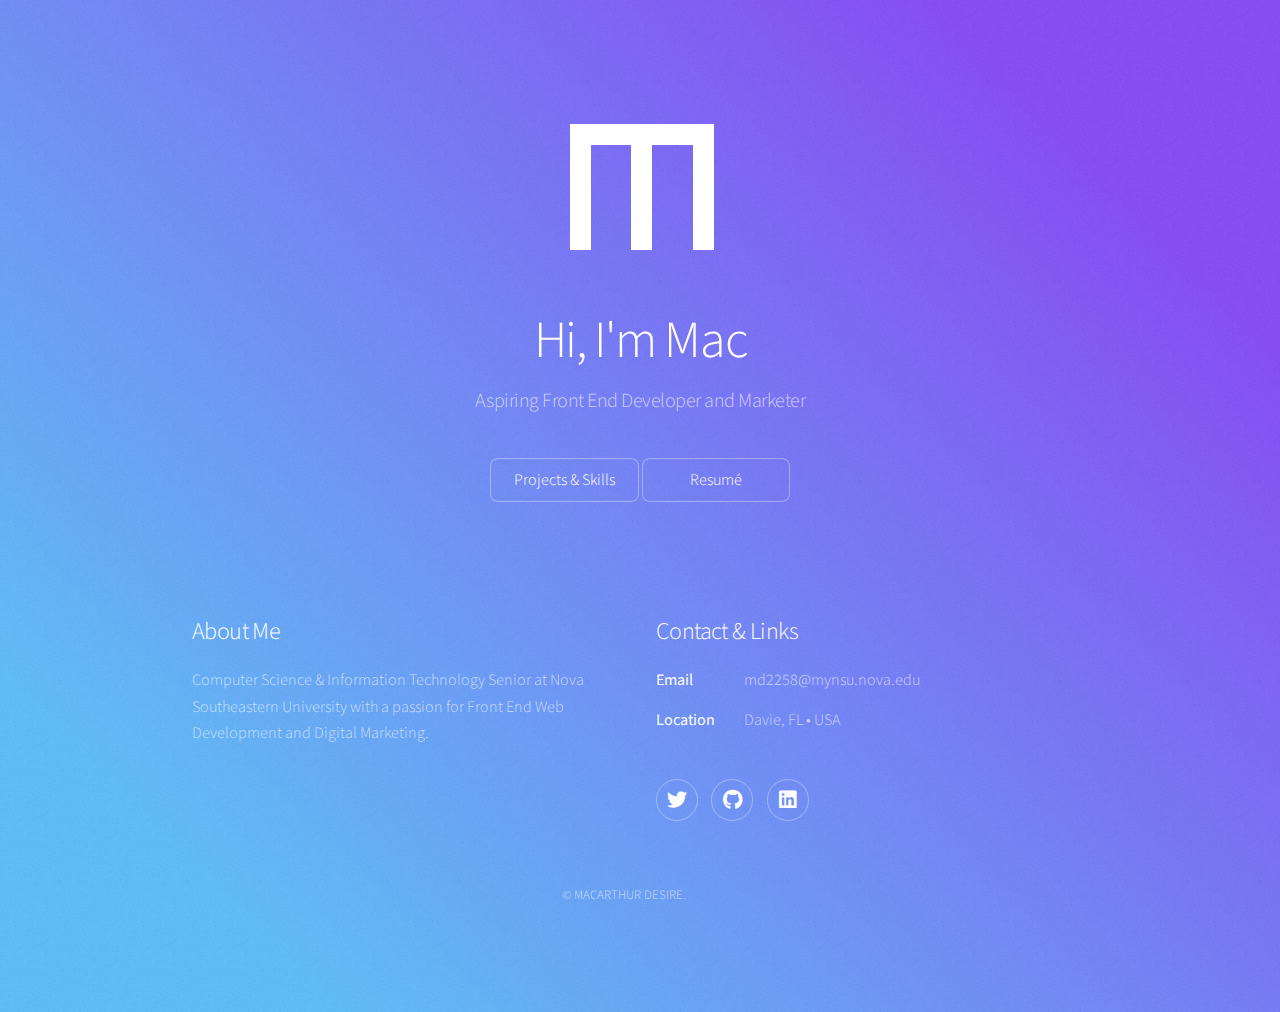
<file: index.html>
<!DOCTYPE HTML>
<!--
-->
<html>
	<head>
		<title>MacArthur Desire</title>
		<meta charset="utf-8" />
		<meta name="viewport" content="width=device-width, initial-scale=1, user-scalable=no" />
		<link rel="stylesheet" href="assets/css/main.css" />
		<noscript><link rel="stylesheet" href="assets/css/noscript.css" /></noscript>
	</head>
	<body class="is-preload">

		<!-- Wrapper -->
			<div id="wrapper">

				<!-- Header -->
					<header id="header" class="alt">
						<span class="logo"><img src="images/MacLogo.png" alt="" /></span>
						<h1>Hi, I'm Mac</h1>
						<p>Aspiring Front End Developer and Marketer</p>
							<a href="projects.html" class="button">Projects & Skills</a>
							<a href="https://drive.google.com/file/d/1V1DsLvJ6gq2qVM2BGaJIQcdE7APYe_yV/view?usp=sharing" class="button">Resumé</a></li>

					</header>

				<!-- Nav -->
				

				<!-- Main -->
					

				<!-- Footer -->
					<footer id="footer">
						<section>
							<h2>About Me</h2>
							<p>Computer Science & Information Technology Senior at Nova Southeastern University with a passion for 
								Front End Web Development and Digital Marketing.</p>
							<ul class="actions">
							</ul>
						</section>
						<section>
							<h2>Contact & Links</h2>
							<dl class="alt">
								<dt>Email</dt>
								<dd>md2258@mynsu.nova.edu</dd>
								<dt>Location</dt>
								<dd>Davie, FL &bull; USA</dd>
							</dl>
							<ul class="icons">
								<li><a href="#" class="icon brands fa-twitter alt"><span class="label">Twitter</span></a></li>
								<li><a href="https://github.com/MacDesi" class="icon brands fa-github alt"><span class="label">GitHub</span></a></li>
								<li><a href="https://www.linkedin.com/in/macarthur-desire-772a20195/" class="icon brands fa-linkedin alt"><span class="label">Linkedin</span></a></li>
							</ul>
						</section>
						<p class="copyright">&copy; MACARTHUR DESIRE.</p>
					</footer>

			</div>

		<!-- Scripts -->
			<script src="assets/js/jquery.min.js"></script>
			<script src="assets/js/jquery.scrollex.min.js"></script>
			<script src="assets/js/jquery.scrolly.min.js"></script>
			<script src="assets/js/browser.min.js"></script>
			<script src="assets/js/breakpoints.min.js"></script>
			<script src="assets/js/util.js"></script>
			<script src="assets/js/main.js"></script>

	</body>
</html>
</file>
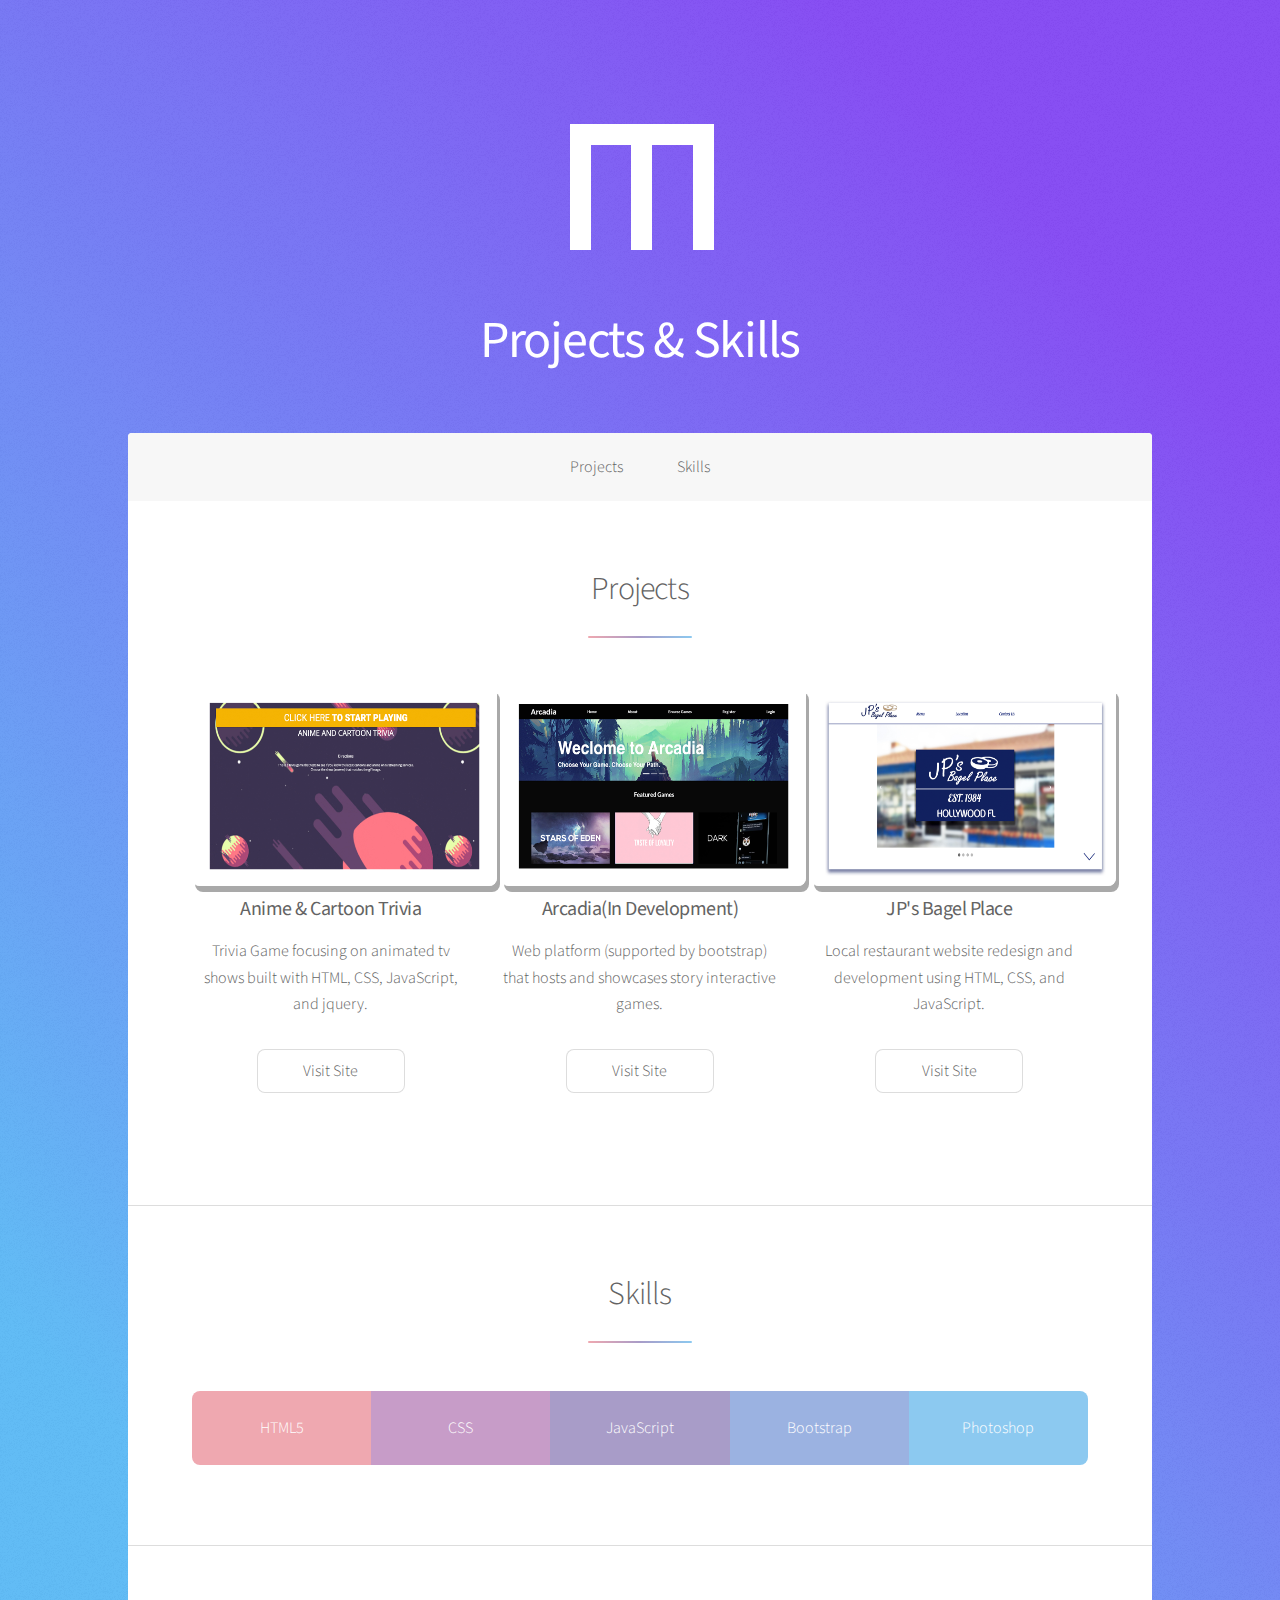
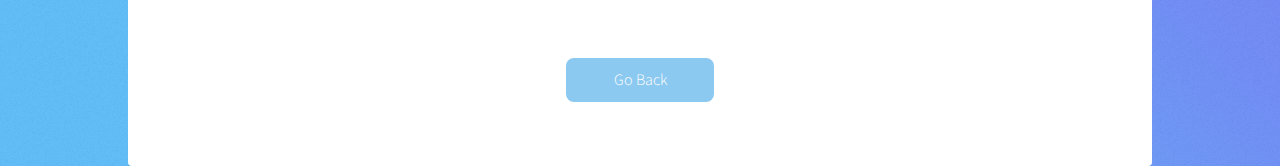
<file: projects.html>
<!DOCTYPE HTML>
<html>
	<head>
		<title>Projects & Skills</title>
		<meta charset="utf-8" />
		<meta name="viewport" content="width=device-width, initial-scale=1, user-scalable=no" />
		<link rel="stylesheet" href="assets/css/main.css" />
		<noscript><link rel="stylesheet" href="assets/css/noscript.css" /></noscript>
	</head>
	<body class="is-preload">

		<!-- Wrapper -->
			<div id="wrapper">

				<!-- Header -->
					<header id="header" class="alt">
						<span class="logo"><img src="images/MacLogo.png" alt="" /></span>
                        <h1><b>Projects & Skills</b></h1>
					</header>

				<!-- Nav -->
					<nav id="nav">
						<ul>
							<li><a href="#first">Projects</a></li>
							<li><a href="#second">Skills</a></li>
						</ul>
					</nav>

				<!-- Main -->
					<div id="main">
						<!-- First Section -->
							<section id="first" class="main special">
								<header class="major">
									<h2>Projects</h2>
								</header>
								<ul class="features">
									<li>
										<span class="image"><img src="images/ImageWallpaper2.jpg" width="110%" height="200px" alt="" /></span>
										<h3><strong>Anime & Cartoon Trivia</strong></h3>
										<p>Trivia Game focusing on animated tv shows built with HTML, CSS, JavaScript, and jquery.</p>
										<a href="https://macdesi.github.io/TriviaGame/" class="button">Visit Site</a>

									</li>
									<li>
										<span class="image"><img src="images/ImageWallpaper1.jpg" width="110%" height="200px"  alt="" /></span>
										<h3><strong>Arcadia(In Development)</strong></h3>									
										<p>Web platform (supported by bootstrap) that hosts and showcases story interactive games.</p>
										<a href="https://macdesi.github.io/Arcadia/" class="button">Visit Site</a>	

									</li>
									<li>
										<span class="image"><img src="images/ImageWallpaper3.jpg" width="110%" height="200px"  alt="" /></span>
										<h3><strong>JP's Bagel Place</strong></h3>									
										<p>Local restaurant website redesign and development using HTML, CSS, and JavaScript.</p>
										<a href="https://macdesi.github.io/JPBagels/" class="button">Visit Site</a>
									</li>
								</ul>
								<footer class="major">
									<ul class="actions special">
									
									</ul>
								</footer>
							</section>

						<!-- Second Section -->
							<section id="second" class="main special">
								<header class="major">
									<h2>Skills</h2>
								</header>
								<ul class="statistics">
									<li class="style1">
										 HTML5
									</li>
									<li class="style2">
										 CSS
									</li>
									<li class="style3">
										 JavaScript
									</li>
									<li class="style4">
										 Bootstrap
									</li>

                                    <li class="style5">
										 Photoshop
									</li>
				
								</ul>
								<footer class="major">
								</footer>
							</section>

						<!-- Get Started -->
							<section id="cta" class="main special">

								<footer class="major">
									<ul class="actions special">
										<li><a href="index.html" class="button primary">Go Back</a></li>
									</ul>
								</footer>
							</section>

					</div>


			</div>

		<!-- Scripts -->
			<script src="assets/js/jquery.min.js"></script>
			<script src="assets/js/jquery.scrollex.min.js"></script>
			<script src="assets/js/jquery.scrolly.min.js"></script>
			<script src="assets/js/browser.min.js"></script>
			<script src="assets/js/breakpoints.min.js"></script>
			<script src="assets/js/util.js"></script>
			<script src="assets/js/main.js"></script>

	</body>
</html>
</file>
<file: assets/css/noscript.css>
/*
	Stellar by HTML5 UP
	html5up.net | @ajlkn
	Free for personal and commercial use under the CCA 3.0 license (html5up.net/license)
*/

/* Header */

	body.is-preload #header.alt > * {
		opacity: 1;
	}

	body.is-preload #header.alt .logo {
		-moz-transform: none;
		-webkit-transform: none;
		-ms-transform: none;
		transform: none;
	}
</file>
<file: assets/css/main.css>
@import url(fontawesome-all.min.css);
@import 'https://fonts.googleapis.com/css?family=Source+Sans+Pro:300,400';

/*
	Stellar by HTML5 UP
	html5up.net | @ajlkn
	Free for personal and commercial use under the CCA 3.0 license (html5up.net/license)
*/

html, body, div, span, applet, object,
iframe, h1, h2, h3, h4, h5, h6, p, blockquote,
pre, a, abbr, acronym, address, big, cite,
code, del, dfn, em, img, ins, kbd, q, s, samp,
small, strike, strong, sub, sup, tt, var, b,
u, i, center, dl, dt, dd, ol, ul, li, fieldset,
form, label, legend, table, caption, tbody,
tfoot, thead, tr, th, td, article, aside,
canvas, details, embed, figure, figcaption,
footer, header, hgroup, menu, nav, output, ruby,
section, summary, time, mark, audio, video {
	margin: 0;
	padding: 0;
	border: 0;
	font-size: 100%;
	font: inherit;
	vertical-align: baseline;}

article, aside, details, figcaption, figure,
footer, header, hgroup, menu, nav, section {
	display: block;}

body {
	line-height: 1;
}

ol, ul {
	list-style: none;
}

blockquote, q {
	quotes: none;
}

	blockquote:before, blockquote:after, q:before, q:after {
		content: '';
		content: none;
	}

table {
	border-collapse: collapse;
	border-spacing: 0;
}

body {
	-webkit-text-size-adjust: none;
}

mark {
	background-color: transparent;
	color: inherit;
}

input::-moz-focus-inner {
	border: 0;
	padding: 0;
}

input, select, textarea {
	-moz-appearance: none;
	-webkit-appearance: none;
	-ms-appearance: none;
	appearance: none;
}

/* Basic */

	@-ms-viewport {
		width: device-width;
	}

	body {
		-ms-overflow-style: scrollbar;
	}

	@media screen and (max-width: 480px) {

		html, body {
			min-width: 320px;
		}

	}

	html {
		box-sizing: border-box;
	}

	*, *:before, *:after {
		box-sizing: inherit;
	}

	body {
		background-color: #62c8f8;
		background-image: url("images/overlay.png"), -moz-linear-gradient(45deg, #62c8f8 15%, #648af6 85%);
		background-image: url("images/overlay.png"), -webkit-linear-gradient(45deg, #60bdf7 15%, #874bf5 85%);
		background-image: url("images/overlay.png"), -ms-linear-gradient(45deg, #62c8f8 15%, #648af6 85%);
		background-image: url("images/overlay.png"), linear-gradient(45deg, #60bdf7 15%, #874bf5 85%);
	}

		body.is-preload *, body.is-preload *:before, body.is-preload *:after {
			-moz-animation: none !important;
			-webkit-animation: none !important;
			-ms-animation: none !important;
			animation: none !important;
			-moz-transition: none !important;
			-webkit-transition: none !important;
			-ms-transition: none !important;
			transition: none !important;
		}

/* Type */

	body {
		background-color: #62c8f8;
		color: rgba(255, 255, 255, 0.65);
	}

	body, input, select, textarea {
		font-family: "Source Sans Pro", Helvetica, sans-serif;
		font-size: 17pt;
		font-weight: 300;
		line-height: 1.65;
	}

		@media screen and (max-width: 1680px) {

			body, input, select, textarea {
				font-size: 14pt;
			}

		}

		@media screen and (max-width: 1280px) {

			body, input, select, textarea {
				font-size: 12pt;
			}

		}

		@media screen and (max-width: 360px) {

			body, input, select, textarea {
				font-size: 11pt;
			}

		}

	a {
		-moz-transition: color 0.2s ease, border-bottom 0.2s ease;
		-webkit-transition: color 0.2s ease, border-bottom 0.2s ease;
		-ms-transition: color 0.2s ease, border-bottom 0.2s ease;
		transition: color 0.2s ease, border-bottom 0.2s ease;
		text-decoration: none;
		border-bottom: dotted 1px;
		color: inherit;
	}

		a:hover {
			border-bottom-color: transparent;
		}

	strong, b {
		font-weight: 400;
	}

	em, i {
		font-style: italic;
	}

	p {
		margin: 0 0 2em 0;
	}

		p.content {
			-moz-columns: 20em 2;
			-webkit-columns: 20em 2;
			-ms-columns: 20em 2;
			columns: 20em 2;
			-moz-column-gap: 2em;
			-webkit-column-gap: 2em;
			-ms-column-gap: 2em;
			column-gap: 2em;
			text-align: justify;
		}

	h1, h2, h3, h4, h5, h6 {
		font-weight: 300;
		line-height: 1.5;
		margin: 0 0 0.7em 0;
		letter-spacing: -0.025em;
	}

		h1 a, h2 a, h3 a, h4 a, h5 a, h6 a {
			color: inherit;
			text-decoration: none;
		}

	h1 {
		font-size: 2.5em;
		line-height: 1.2;
	}

	h2 {
		font-size: 1.5em;
	}

	.headerLinks {
		display: inline-block;
	}

	h3 {
		font-size: 1.25em;
	}

	h4 {
		font-size: 1.1em;
	}

	h5 {
		font-size: 0.9em;
	}

	h6 {
		font-size: 0.7em;
	}

	@media screen and (max-width: 736px) {

		h1 {
			font-size: 2em;
		}

	}

	sub {
		font-size: 0.8em;
		position: relative;
		top: 0.5em;
	}

	sup {
		font-size: 0.8em;
		position: relative;
		top: -0.5em;
	}

	blockquote {
		border-left: solid 4px;
		font-style: italic;
		margin: 0 0 2em 0;
		padding: 0.5em 0 0.5em 2em;
	}

	code {
		border-radius: 8px;
		border: solid 1px;
		font-family: "Courier New", monospace;
		font-size: 0.9em;
		margin: 0 0.25em;
		padding: 0.25em 0.65em;
	}

	pre {
		-webkit-overflow-scrolling: touch;
		font-family: "Courier New", monospace;
		font-size: 0.9em;
		margin: 0 0 2em 0;
	}

		pre code {
			display: block;
			line-height: 1.75;
			padding: 1em 1.5em;
			overflow-x: auto;
		}

	hr {
		border: 0;
		border-bottom: solid 1px;
		margin: 2em 0;
	}

		hr.major {
			margin: 3em 0;
		}

	.align-left {
		text-align: left;
	}

	.align-center {
		text-align: center;
	}

	.align-right {
		text-align: right;
	}

	input, select, textarea {
		color: #ffffff;
	}

	a:hover {
		color: #ffffff;
	}

	strong, b {
		color: #ffffff;
	}

	h1, h2, h3, h4, h5, h6 {
		color: #ffffff;
	}

	blockquote {
		border-left-color: rgba(255, 255, 255, 0.35);
	}

	code {
		background: rgba(255, 255, 255, 0.075);
		border-color: rgba(255, 255, 255, 0.35);
	}

	hr {
		border-bottom-color: rgba(255, 255, 255, 0.35);
	}

/* Row */

	.row {
		display: flex;
		flex-wrap: wrap;
		box-sizing: border-box;
		align-items: stretch;
	}

		.row > * {
			box-sizing: border-box;
		}

		.row.gtr-uniform > * > :last-child {
			margin-bottom: 0;
		}

		.row.aln-left {
			justify-content: flex-start;
		}

		.row.aln-center {
			justify-content: center;
		}

		.row.aln-right {
			justify-content: flex-end;
		}

		.row.aln-top {
			align-items: flex-start;
		}

		.row.aln-middle {
			align-items: center;
		}

		.row.aln-bottom {
			align-items: flex-end;
		}

		.row > .imp {
			order: -1;
		}

		.row > .col-1 {
			width: 8.33333%;
		}

		.row > .off-1 {
			margin-left: 8.33333%;
		}

		.row > .col-2 {
			width: 16.66667%;
		}

		.row > .off-2 {
			margin-left: 16.66667%;
		}

		.row > .col-3 {
			width: 25%;
		}

		.row > .off-3 {
			margin-left: 25%;
		}

		.row > .col-4 {
			width: 33.33333%;
		}

		.row > .off-4 {
			margin-left: 33.33333%;
		}

		.row > .col-5 {
			width: 41.66667%;
		}

		.row > .off-5 {
			margin-left: 41.66667%;
		}

		.row > .col-6 {
			width: 50%;
		}

		.row > .off-6 {
			margin-left: 50%;
		}

		.row > .col-7 {
			width: 58.33333%;
		}

		.row > .off-7 {
			margin-left: 58.33333%;
		}

		.row > .col-8 {
			width: 66.66667%;
		}

		.row > .off-8 {
			margin-left: 66.66667%;
		}

		.row > .col-9 {
			width: 75%;
		}

		.row > .off-9 {
			margin-left: 75%;
		}

		.row > .col-10 {
			width: 83.33333%;
		}

		.row > .off-10 {
			margin-left: 83.33333%;
		}

		.row > .col-11 {
			width: 91.66667%;
		}

		.row > .off-11 {
			margin-left: 91.66667%;
		}

		.row > .col-12 {
			width: 100%;
		}

		.row > .off-12 {
			margin-left: 100%;
		}

		.row.gtr-0 {
			margin-top: 0;
			margin-left: 0em;
		}

			.row.gtr-0 > * {
				padding: 0 0 0 0em;
			}

			.row.gtr-0.gtr-uniform {
				margin-top: 0em;
			}

				.row.gtr-0.gtr-uniform > * {
					padding-top: 0em;
				}

		.row.gtr-25 {
			margin-top: 0;
			margin-left: -0.375em;
		}

			.row.gtr-25 > * {
				padding: 0 0 0 0.375em;
			}

			.row.gtr-25.gtr-uniform {
				margin-top: -0.375em;
			}

				.row.gtr-25.gtr-uniform > * {
					padding-top: 0.375em;
				}

		.row.gtr-50 {
			margin-top: 0;
			margin-left: -0.75em;
		}

			.row.gtr-50 > * {
				padding: 0 0 0 0.75em;
			}

			.row.gtr-50.gtr-uniform {
				margin-top: -0.75em;
			}

				.row.gtr-50.gtr-uniform > * {
					padding-top: 0.75em;
				}

		.row {
			margin-top: 0;
			margin-left: -1.5em;
		}

			.row > * {
				padding: 0 0 0 1.5em;
			}

			.row.gtr-uniform {
				margin-top: -1.5em;
			}

				.row.gtr-uniform > * {
					padding-top: 1.5em;
				}

		.row.gtr-150 {
			margin-top: 0;
			margin-left: -2.25em;
		}

			.row.gtr-150 > * {
				padding: 0 0 0 2.25em;
			}

			.row.gtr-150.gtr-uniform {
				margin-top: -2.25em;
			}

				.row.gtr-150.gtr-uniform > * {
					padding-top: 2.25em;
				}

		.row.gtr-200 {
			margin-top: 0;
			margin-left: -3em;
		}

			.row.gtr-200 > * {
				padding: 0 0 0 3em;
			}

			.row.gtr-200.gtr-uniform {
				margin-top: -3em;
			}

				.row.gtr-200.gtr-uniform > * {
					padding-top: 3em;
				}

		@media screen and (max-width: 1680px) {

			.row {
				display: flex;
				flex-wrap: wrap;
				box-sizing: border-box;
				align-items: stretch;
			}

				.row > * {
					box-sizing: border-box;
				}

				.row.gtr-uniform > * > :last-child {
					margin-bottom: 0;
				}

				.row.aln-left {
					justify-content: flex-start;
				}

				.row.aln-center {
					justify-content: center;
				}

				.row.aln-right {
					justify-content: flex-end;
				}

				.row.aln-top {
					align-items: flex-start;
				}

				.row.aln-middle {
					align-items: center;
				}

				.row.aln-bottom {
					align-items: flex-end;
				}

				.row > .imp-xlarge {
					order: -1;
				}

				.row > .col-1-xlarge {
					width: 8.33333%;
				}

				.row > .off-1-xlarge {
					margin-left: 8.33333%;
				}

				.row > .col-2-xlarge {
					width: 16.66667%;
				}

				.row > .off-2-xlarge {
					margin-left: 16.66667%;
				}

				.row > .col-3-xlarge {
					width: 25%;
				}

				.row > .off-3-xlarge {
					margin-left: 25%;
				}

				.row > .col-4-xlarge {
					width: 33.33333%;
				}

				.row > .off-4-xlarge {
					margin-left: 33.33333%;
				}

				.row > .col-5-xlarge {
					width: 41.66667%;
				}

				.row > .off-5-xlarge {
					margin-left: 41.66667%;
				}

				.row > .col-6-xlarge {
					width: 50%;
				}

				.row > .off-6-xlarge {
					margin-left: 50%;
				}

				.row > .col-7-xlarge {
					width: 58.33333%;
				}

				.row > .off-7-xlarge {
					margin-left: 58.33333%;
				}

				.row > .col-8-xlarge {
					width: 66.66667%;
				}

				.row > .off-8-xlarge {
					margin-left: 66.66667%;
				}

				.row > .col-9-xlarge {
					width: 75%;
				}

				.row > .off-9-xlarge {
					margin-left: 75%;
				}

				.row > .col-10-xlarge {
					width: 83.33333%;
				}

				.row > .off-10-xlarge {
					margin-left: 83.33333%;
				}

				.row > .col-11-xlarge {
					width: 91.66667%;
				}

				.row > .off-11-xlarge {
					margin-left: 91.66667%;
				}

				.row > .col-12-xlarge {
					width: 100%;
				}

				.row > .off-12-xlarge {
					margin-left: 100%;
				}

				.row.gtr-0 {
					margin-top: 0;
					margin-left: 0em;
				}

					.row.gtr-0 > * {
						padding: 0 0 0 0em;
					}

					.row.gtr-0.gtr-uniform {
						margin-top: 0em;
					}

						.row.gtr-0.gtr-uniform > * {
							padding-top: 0em;
						}

				.row.gtr-25 {
					margin-top: 0;
					margin-left: -0.375em;
				}

					.row.gtr-25 > * {
						padding: 0 0 0 0.375em;
					}

					.row.gtr-25.gtr-uniform {
						margin-top: -0.375em;
					}

						.row.gtr-25.gtr-uniform > * {
							padding-top: 0.375em;
						}

				.row.gtr-50 {
					margin-top: 0;
					margin-left: -0.75em;
				}

					.row.gtr-50 > * {
						padding: 0 0 0 0.75em;
					}

					.row.gtr-50.gtr-uniform {
						margin-top: -0.75em;
					}

						.row.gtr-50.gtr-uniform > * {
							padding-top: 0.75em;
						}

				.row {
					margin-top: 0;
					margin-left: -1.5em;
				}

					.row > * {
						padding: 0 0 0 1.5em;
					}

					.row.gtr-uniform {
						margin-top: -1.5em;
					}

						.row.gtr-uniform > * {
							padding-top: 1.5em;
						}

				.row.gtr-150 {
					margin-top: 0;
					margin-left: -2.25em;
				}

					.row.gtr-150 > * {
						padding: 0 0 0 2.25em;
					}

					.row.gtr-150.gtr-uniform {
						margin-top: -2.25em;
					}

						.row.gtr-150.gtr-uniform > * {
							padding-top: 2.25em;
						}

				.row.gtr-200 {
					margin-top: 0;
					margin-left: -3em;
				}

					.row.gtr-200 > * {
						padding: 0 0 0 3em;
					}

					.row.gtr-200.gtr-uniform {
						margin-top: -3em;
					}

						.row.gtr-200.gtr-uniform > * {
							padding-top: 3em;
						}

		}

		@media screen and (max-width: 1280px) {

			.row {
				display: flex;
				flex-wrap: wrap;
				box-sizing: border-box;
				align-items: stretch;
			}

				.row > * {
					box-sizing: border-box;
				}

				.row.gtr-uniform > * > :last-child {
					margin-bottom: 0;
				}

				.row.aln-left {
					justify-content: flex-start;
				}

				.row.aln-center {
					justify-content: center;
				}

				.row.aln-right {
					justify-content: flex-end;
				}

				.row.aln-top {
					align-items: flex-start;
				}

				.row.aln-middle {
					align-items: center;
				}

				.row.aln-bottom {
					align-items: flex-end;
				}

				.row > .imp-large {
					order: -1;
				}

				.row > .col-1-large {
					width: 8.33333%;
				}

				.row > .off-1-large {
					margin-left: 8.33333%;
				}

				.row > .col-2-large {
					width: 16.66667%;
				}

				.row > .off-2-large {
					margin-left: 16.66667%;
				}

				.row > .col-3-large {
					width: 25%;
				}

				.row > .off-3-large {
					margin-left: 25%;
				}

				.row > .col-4-large {
					width: 33.33333%;
				}

				.row > .off-4-large {
					margin-left: 33.33333%;
				}

				.row > .col-5-large {
					width: 41.66667%;
				}

				.row > .off-5-large {
					margin-left: 41.66667%;
				}

				.row > .col-6-large {
					width: 50%;
				}

				.row > .off-6-large {
					margin-left: 50%;
				}

				.row > .col-7-large {
					width: 58.33333%;
				}

				.row > .off-7-large {
					margin-left: 58.33333%;
				}

				.row > .col-8-large {
					width: 66.66667%;
				}

				.row > .off-8-large {
					margin-left: 66.66667%;
				}

				.row > .col-9-large {
					width: 75%;
				}

				.row > .off-9-large {
					margin-left: 75%;
				}

				.row > .col-10-large {
					width: 83.33333%;
				}

				.row > .off-10-large {
					margin-left: 83.33333%;
				}

				.row > .col-11-large {
					width: 91.66667%;
				}

				.row > .off-11-large {
					margin-left: 91.66667%;
				}

				.row > .col-12-large {
					width: 100%;
				}

				.row > .off-12-large {
					margin-left: 100%;
				}

				.row.gtr-0 {
					margin-top: 0;
					margin-left: 0em;
				}

					.row.gtr-0 > * {
						padding: 0 0 0 0em;
					}

					.row.gtr-0.gtr-uniform {
						margin-top: 0em;
					}

						.row.gtr-0.gtr-uniform > * {
							padding-top: 0em;
						}

				.row.gtr-25 {
					margin-top: 0;
					margin-left: -0.375em;
				}

					.row.gtr-25 > * {
						padding: 0 0 0 0.375em;
					}

					.row.gtr-25.gtr-uniform {
						margin-top: -0.375em;
					}

						.row.gtr-25.gtr-uniform > * {
							padding-top: 0.375em;
						}

				.row.gtr-50 {
					margin-top: 0;
					margin-left: -0.75em;
				}

					.row.gtr-50 > * {
						padding: 0 0 0 0.75em;
					}

					.row.gtr-50.gtr-uniform {
						margin-top: -0.75em;
					}

						.row.gtr-50.gtr-uniform > * {
							padding-top: 0.75em;
						}

				.row {
					margin-top: 0;
					margin-left: -1.5em;
				}

					.row > * {
						padding: 0 0 0 1.5em;
					}

					.row.gtr-uniform {
						margin-top: -1.5em;
					}

						.row.gtr-uniform > * {
							padding-top: 1.5em;
						}

				.row.gtr-150 {
					margin-top: 0;
					margin-left: -2.25em;
				}

					.row.gtr-150 > * {
						padding: 0 0 0 2.25em;
					}

					.row.gtr-150.gtr-uniform {
						margin-top: -2.25em;
					}

						.row.gtr-150.gtr-uniform > * {
							padding-top: 2.25em;
						}

				.row.gtr-200 {
					margin-top: 0;
					margin-left: -3em;
				}

					.row.gtr-200 > * {
						padding: 0 0 0 3em;
					}

					.row.gtr-200.gtr-uniform {
						margin-top: -3em;
					}

						.row.gtr-200.gtr-uniform > * {
							padding-top: 3em;
						}

		}

		@media screen and (max-width: 980px) {

			.row {
				display: flex;
				flex-wrap: wrap;
				box-sizing: border-box;
				align-items: stretch;
			}

				.row > * {
					box-sizing: border-box;
				}

				.row.gtr-uniform > * > :last-child {
					margin-bottom: 0;
				}

				.row.aln-left {
					justify-content: flex-start;
				}

				.row.aln-center {
					justify-content: center;
				}

				.row.aln-right {
					justify-content: flex-end;
				}

				.row.aln-top {
					align-items: flex-start;
				}

				.row.aln-middle {
					align-items: center;
				}

				.row.aln-bottom {
					align-items: flex-end;
				}

				.row > .imp-medium {
					order: -1;
				}

				.row > .col-1-medium {
					width: 8.33333%;
				}

				.row > .off-1-medium {
					margin-left: 8.33333%;
				}

				.row > .col-2-medium {
					width: 16.66667%;
				}

				.row > .off-2-medium {
					margin-left: 16.66667%;
				}

				.row > .col-3-medium {
					width: 25%;
				}

				.row > .off-3-medium {
					margin-left: 25%;
				}

				.row > .col-4-medium {
					width: 33.33333%;
				}

				.row > .off-4-medium {
					margin-left: 33.33333%;
				}

				.row > .col-5-medium {
					width: 41.66667%;
				}

				.row > .off-5-medium {
					margin-left: 41.66667%;
				}

				.row > .col-6-medium {
					width: 50%;
				}

				.row > .off-6-medium {
					margin-left: 50%;
				}

				.row > .col-7-medium {
					width: 58.33333%;
				}

				.row > .off-7-medium {
					margin-left: 58.33333%;
				}

				.row > .col-8-medium {
					width: 66.66667%;
				}

				.row > .off-8-medium {
					margin-left: 66.66667%;
				}

				.row > .col-9-medium {
					width: 75%;
				}

				.row > .off-9-medium {
					margin-left: 75%;
				}

				.row > .col-10-medium {
					width: 83.33333%;
				}

				.row > .off-10-medium {
					margin-left: 83.33333%;
				}

				.row > .col-11-medium {
					width: 91.66667%;
				}

				.row > .off-11-medium {
					margin-left: 91.66667%;
				}

				.row > .col-12-medium {
					width: 100%;
				}

				.row > .off-12-medium {
					margin-left: 100%;
				}

				.row.gtr-0 {
					margin-top: 0;
					margin-left: 0em;
				}

					.row.gtr-0 > * {
						padding: 0 0 0 0em;
					}

					.row.gtr-0.gtr-uniform {
						margin-top: 0em;
					}

						.row.gtr-0.gtr-uniform > * {
							padding-top: 0em;
						}

				.row.gtr-25 {
					margin-top: 0;
					margin-left: -0.375em;
				}

					.row.gtr-25 > * {
						padding: 0 0 0 0.375em;
					}

					.row.gtr-25.gtr-uniform {
						margin-top: -0.375em;
					}

						.row.gtr-25.gtr-uniform > * {
							padding-top: 0.375em;
						}

				.row.gtr-50 {
					margin-top: 0;
					margin-left: -0.75em;
				}

					.row.gtr-50 > * {
						padding: 0 0 0 0.75em;
					}

					.row.gtr-50.gtr-uniform {
						margin-top: -0.75em;
					}

						.row.gtr-50.gtr-uniform > * {
							padding-top: 0.75em;
						}

				.row {
					margin-top: 0;
					margin-left: -1.5em;
				}

					.row > * {
						padding: 0 0 0 1.5em;
					}

					.row.gtr-uniform {
						margin-top: -1.5em;
					}

						.row.gtr-uniform > * {
							padding-top: 1.5em;
						}

				.row.gtr-150 {
					margin-top: 0;
					margin-left: -2.25em;
				}

					.row.gtr-150 > * {
						padding: 0 0 0 2.25em;
					}

					.row.gtr-150.gtr-uniform {
						margin-top: -2.25em;
					}

						.row.gtr-150.gtr-uniform > * {
							padding-top: 2.25em;
						}

				.row.gtr-200 {
					margin-top: 0;
					margin-left: -3em;
				}

					.row.gtr-200 > * {
						padding: 0 0 0 3em;
					}

					.row.gtr-200.gtr-uniform {
						margin-top: -3em;
					}

						.row.gtr-200.gtr-uniform > * {
							padding-top: 3em;
						}

		}

		@media screen and (max-width: 736px) {

			.row {
				display: flex;
				flex-wrap: wrap;
				box-sizing: border-box;
				align-items: stretch;
			}

				.row > * {
					box-sizing: border-box;
				}

				.row.gtr-uniform > * > :last-child {
					margin-bottom: 0;
				}

				.row.aln-left {
					justify-content: flex-start;
				}

				.row.aln-center {
					justify-content: center;
				}

				.row.aln-right {
					justify-content: flex-end;
				}

				.row.aln-top {
					align-items: flex-start;
				}

				.row.aln-middle {
					align-items: center;
				}

				.row.aln-bottom {
					align-items: flex-end;
				}

				.row > .imp-small {
					order: -1;
				}

				.row > .col-1-small {
					width: 8.33333%;
				}

				.row > .off-1-small {
					margin-left: 8.33333%;
				}

				.row > .col-2-small {
					width: 16.66667%;
				}

				.row > .off-2-small {
					margin-left: 16.66667%;
				}

				.row > .col-3-small {
					width: 25%;
				}

				.row > .off-3-small {
					margin-left: 25%;
				}

				.row > .col-4-small {
					width: 33.33333%;
				}

				.row > .off-4-small {
					margin-left: 33.33333%;
				}

				.row > .col-5-small {
					width: 41.66667%;
				}

				.row > .off-5-small {
					margin-left: 41.66667%;
				}

				.row > .col-6-small {
					width: 50%;
				}

				.row > .off-6-small {
					margin-left: 50%;
				}

				.row > .col-7-small {
					width: 58.33333%;
				}

				.row > .off-7-small {
					margin-left: 58.33333%;
				}

				.row > .col-8-small {
					width: 66.66667%;
				}

				.row > .off-8-small {
					margin-left: 66.66667%;
				}

				.row > .col-9-small {
					width: 75%;
				}

				.row > .off-9-small {
					margin-left: 75%;
				}

				.row > .col-10-small {
					width: 83.33333%;
				}

				.row > .off-10-small {
					margin-left: 83.33333%;
				}

				.row > .col-11-small {
					width: 91.66667%;
				}

				.row > .off-11-small {
					margin-left: 91.66667%;
				}

				.row > .col-12-small {
					width: 100%;
				}

				.row > .off-12-small {
					margin-left: 100%;
				}

				.row.gtr-0 {
					margin-top: 0;
					margin-left: 0em;
				}

					.row.gtr-0 > * {
						padding: 0 0 0 0em;
					}

					.row.gtr-0.gtr-uniform {
						margin-top: 0em;
					}

						.row.gtr-0.gtr-uniform > * {
							padding-top: 0em;
						}

				.row.gtr-25 {
					margin-top: 0;
					margin-left: -0.25em;
				}

					.row.gtr-25 > * {
						padding: 0 0 0 0.25em;
					}

					.row.gtr-25.gtr-uniform {
						margin-top: -0.25em;
					}

						.row.gtr-25.gtr-uniform > * {
							padding-top: 0.25em;
						}

				.row.gtr-50 {
					margin-top: 0;
					margin-left: -0.5em;
				}

					.row.gtr-50 > * {
						padding: 0 0 0 0.5em;
					}

					.row.gtr-50.gtr-uniform {
						margin-top: -0.5em;
					}

						.row.gtr-50.gtr-uniform > * {
							padding-top: 0.5em;
						}

				.row {
					margin-top: 0;
					margin-left: -1em;
				}

					.row > * {
						padding: 0 0 0 1em;
					}

					.row.gtr-uniform {
						margin-top: -1em;
					}

						.row.gtr-uniform > * {
							padding-top: 1em;
						}

				.row.gtr-150 {
					margin-top: 0;
					margin-left: -1.5em;
				}

					.row.gtr-150 > * {
						padding: 0 0 0 1.5em;
					}

					.row.gtr-150.gtr-uniform {
						margin-top: -1.5em;
					}

						.row.gtr-150.gtr-uniform > * {
							padding-top: 1.5em;
						}

				.row.gtr-200 {
					margin-top: 0;
					margin-left: -2em;
				}

					.row.gtr-200 > * {
						padding: 0 0 0 2em;
					}

					.row.gtr-200.gtr-uniform {
						margin-top: -2em;
					}

						.row.gtr-200.gtr-uniform > * {
							padding-top: 2em;
						}

		}

		@media screen and (max-width: 480px) {

			.row {
				display: flex;
				flex-wrap: wrap;
				box-sizing: border-box;
				align-items: stretch;
			}

				.row > * {
					box-sizing: border-box;
				}

				.row.gtr-uniform > * > :last-child {
					margin-bottom: 0;
				}

				.row.aln-left {
					justify-content: flex-start;
				}

				.row.aln-center {
					justify-content: center;
				}

				.row.aln-right {
					justify-content: flex-end;
				}

				.row.aln-top {
					align-items: flex-start;
				}

				.row.aln-middle {
					align-items: center;
				}

				.row.aln-bottom {
					align-items: flex-end;
				}

				.row > .imp-xsmall {
					order: -1;
				}

				.row > .col-1-xsmall {
					width: 8.33333%;
				}

				.row > .off-1-xsmall {
					margin-left: 8.33333%;
				}

				.row > .col-2-xsmall {
					width: 16.66667%;
				}

				.row > .off-2-xsmall {
					margin-left: 16.66667%;
				}

				.row > .col-3-xsmall {
					width: 25%;
				}

				.row > .off-3-xsmall {
					margin-left: 25%;
				}

				.row > .col-4-xsmall {
					width: 33.33333%;
				}

				.row > .off-4-xsmall {
					margin-left: 33.33333%;
				}

				.row > .col-5-xsmall {
					width: 41.66667%;
				}

				.row > .off-5-xsmall {
					margin-left: 41.66667%;
				}

				.row > .col-6-xsmall {
					width: 50%;
				}

				.row > .off-6-xsmall {
					margin-left: 50%;
				}

				.row > .col-7-xsmall {
					width: 58.33333%;
				}

				.row > .off-7-xsmall {
					margin-left: 58.33333%;
				}

				.row > .col-8-xsmall {
					width: 66.66667%;
				}

				.row > .off-8-xsmall {
					margin-left: 66.66667%;
				}

				.row > .col-9-xsmall {
					width: 75%;
				}

				.row > .off-9-xsmall {
					margin-left: 75%;
				}

				.row > .col-10-xsmall {
					width: 83.33333%;
				}

				.row > .off-10-xsmall {
					margin-left: 83.33333%;
				}

				.row > .col-11-xsmall {
					width: 91.66667%;
				}

				.row > .off-11-xsmall {
					margin-left: 91.66667%;
				}

				.row > .col-12-xsmall {
					width: 100%;
				}

				.row > .off-12-xsmall {
					margin-left: 100%;
				}

				.row.gtr-0 {
					margin-top: 0;
					margin-left: 0em;
				}

					.row.gtr-0 > * {
						padding: 0 0 0 0em;
					}

					.row.gtr-0.gtr-uniform {
						margin-top: 0em;
					}

						.row.gtr-0.gtr-uniform > * {
							padding-top: 0em;
						}

				.row.gtr-25 {
					margin-top: 0;
					margin-left: -0.3125em;
				}

					.row.gtr-25 > * {
						padding: 0 0 0 0.3125em;
					}

					.row.gtr-25.gtr-uniform {
						margin-top: -0.3125em;
					}

						.row.gtr-25.gtr-uniform > * {
							padding-top: 0.3125em;
						}

				.row.gtr-50 {
					margin-top: 0;
					margin-left: -0.625em;
				}

					.row.gtr-50 > * {
						padding: 0 0 0 0.625em;
					}

					.row.gtr-50.gtr-uniform {
						margin-top: -0.625em;
					}

						.row.gtr-50.gtr-uniform > * {
							padding-top: 0.625em;
						}

				.row {
					margin-top: 0;
					margin-left: -1.25em;
				}

					.row > * {
						padding: 0 0 0 1.25em;
					}

					.row.gtr-uniform {
						margin-top: -1.25em;
					}

						.row.gtr-uniform > * {
							padding-top: 1.25em;
						}

				.row.gtr-150 {
					margin-top: 0;
					margin-left: -1.875em;
				}

					.row.gtr-150 > * {
						padding: 0 0 0 1.875em;
					}

					.row.gtr-150.gtr-uniform {
						margin-top: -1.875em;
					}

						.row.gtr-150.gtr-uniform > * {
							padding-top: 1.875em;
						}

				.row.gtr-200 {
					margin-top: 0;
					margin-left: -2.5em;
				}

					.row.gtr-200 > * {
						padding: 0 0 0 2.5em;
					}

					.row.gtr-200.gtr-uniform {
						margin-top: -2.5em;
					}

						.row.gtr-200.gtr-uniform > * {
							padding-top: 2.5em;
						}

		}

/* Box */

	.box {
		border-radius: 8px;
		border: solid;
		margin-bottom: 2em;
		padding: 1.5em;
	}

		.box > :last-child,
		.box > :last-child > :last-child,
		.box > :last-child > :last-child > :last-child {
			margin-bottom: 0;
		}

		.box.alt {
			border: 0;
			border-radius: 0;
			padding: 0;
		}

	.box {
		border-color: rgba(255, 255, 255, 0.35);
	}

/* Button */

	input[type="submit"],
	input[type="reset"],
	input[type="button"],
	button,
	.button {
		-moz-appearance: none;
		-webkit-appearance: none;
		-ms-appearance: none;
		appearance: none;
		-moz-transition: background-color 0.2s ease-in-out, color 0.2s ease-in-out;
		-webkit-transition: background-color 0.2s ease-in-out, color 0.2s ease-in-out;
		-ms-transition: background-color 0.2s ease-in-out, color 0.2s ease-in-out;
		transition: background-color 0.2s ease-in-out, color 0.2s ease-in-out;
		border-radius: 8px;
		border: 0;
		cursor: pointer;
		display: inline-block;
		font-weight: 300;
		height: 2.75em;
		line-height: 2.75em;
		min-width: 9.25em;
		padding: 0 1.5em;
		text-align: center;
		text-decoration: none;
		white-space: nowrap;
	}

		input[type="submit"].icon,
		input[type="reset"].icon,
		input[type="button"].icon,
		button.icon,
		.button.icon {
			padding-left: 1.35em;
		}

			input[type="submit"].icon:before,
			input[type="reset"].icon:before,
			input[type="button"].icon:before,
			button.icon:before,
			.button.icon:before {
				margin-right: 0.5em;
			}

		input[type="submit"].fit,
		input[type="reset"].fit,
		input[type="button"].fit,
		button.fit,
		.button.fit {
			width: 100%;
		}

		input[type="submit"].small,
		input[type="reset"].small,
		input[type="button"].small,
		button.small,
		.button.small {
			font-size: 0.8em;
		}

		input[type="submit"].large,
		input[type="reset"].large,
		input[type="button"].large,
		button.large,
		.button.large {
			font-size: 1.35em;
		}

		input[type="submit"].disabled, input[type="submit"]:disabled,
		input[type="reset"].disabled,
		input[type="reset"]:disabled,
		input[type="button"].disabled,
		input[type="button"]:disabled,
		button.disabled,
		button:disabled,
		.button.disabled,
		.button:disabled {
			pointer-events: none;
			opacity: 0.25;
		}

		@media screen and (max-width: 736px) {

			input[type="submit"],
			input[type="reset"],
			input[type="button"],
			button,
			.button {
				min-width: 0;
			}

		}

	input[type="submit"],
	input[type="reset"],
	input[type="button"],
	button,
	.button {
		background-color: transparent;
		box-shadow: inset 0 0 0 1px rgba(255, 255, 255, 0.35);
		color: #ffffff !important;
	}

		input[type="submit"]:hover,
		input[type="reset"]:hover,
		input[type="button"]:hover,
		button:hover,
		.button:hover {
			background-color: rgba(255, 255, 255, 0.075);
		}

		input[type="submit"]:active,
		input[type="reset"]:active,
		input[type="button"]:active,
		button:active,
		.button:active {
			background-color: rgba(255, 255, 255, 0.2);
		}

		input[type="submit"].icon:before,
		input[type="reset"].icon:before,
		input[type="button"].icon:before,
		button.icon:before,
		.button.icon:before {
			color: rgba(255, 255, 255, 0.5);
		}

		input[type="submit"].primary,
		input[type="reset"].primary,
		input[type="button"].primary,
		button.primary,
		.button.primary {
			background-color: #8cc9f0;
			color: #ffffff !important;
			box-shadow: none;
		}

			input[type="submit"].primary:hover,
			input[type="reset"].primary:hover,
			input[type="button"].primary:hover,
			button.primary:hover,
			.button.primary:hover {
				background-color: #9acff2;
			}

			input[type="submit"].primary:active,
			input[type="reset"].primary:active,
			input[type="button"].primary:active,
			button.primary:active,
			.button.primary:active {
				background-color: #7ec3ee;
			}

			input[type="submit"].primary.icon:before,
			input[type="reset"].primary.icon:before,
			input[type="button"].primary.icon:before,
			button.primary.icon:before,
			.button.primary.icon:before {
				color: #ffffff !important;
			}

/* Form */

	form {
		margin: 0 0 2em 0;
	}

	label {
		display: block;
		font-size: 0.9em;
		font-weight: 400;
		margin: 0 0 1em 0;
	}

	input[type="text"],
	input[type="password"],
	input[type="email"],
	select,
	textarea {
		-moz-appearance: none;
		-webkit-appearance: none;
		-ms-appearance: none;
		appearance: none;
		border-radius: 8px;
		border: solid 1px;
		color: inherit;
		display: block;
		outline: 0;
		padding: 0 1em;
		text-decoration: none;
		width: 100%;
	}

		input[type="text"]:invalid,
		input[type="password"]:invalid,
		input[type="email"]:invalid,
		select:invalid,
		textarea:invalid {
			box-shadow: none;
		}

	select {
		background-size: 1.25rem;
		background-repeat: no-repeat;
		background-position: calc(100% - 1rem) center;
		height: 2.75em;
		padding-right: 2.75em;
		text-overflow: ellipsis;
	}

		select:focus::-ms-value {
			background-color: transparent;
		}

		select::-ms-expand {
			display: none;
		}

	input[type="text"],
	input[type="password"],
	input[type="email"],
	select {
		height: 2.75em;
	}

	textarea {
		padding: 0.75em 1em;
	}

	input[type="checkbox"],
	input[type="radio"] {
		-moz-appearance: none;
		-webkit-appearance: none;
		-ms-appearance: none;
		appearance: none;
		display: block;
		float: left;
		margin-right: -2em;
		opacity: 0;
		width: 1em;
		z-index: -1;
	}

		input[type="checkbox"] + label,
		input[type="radio"] + label {
			text-decoration: none;
			cursor: pointer;
			display: inline-block;
			font-size: 1em;
			font-weight: 300;
			padding-left: 2.4em;
			padding-right: 0.75em;
			position: relative;
		}

			input[type="checkbox"] + label:before,
			input[type="radio"] + label:before {
				-moz-osx-font-smoothing: grayscale;
				-webkit-font-smoothing: antialiased;
				display: inline-block;
				font-style: normal;
				font-variant: normal;
				text-rendering: auto;
				line-height: 1;
				text-transform: none !important;
				font-family: 'Font Awesome 5 Free';
				font-weight: 900;
			}

			input[type="checkbox"] + label:before,
			input[type="radio"] + label:before {
				border-radius: 8px;
				border: solid 1px;
				content: '';
				display: inline-block;
				font-size: 0.8em;
				height: 2.0625em;
				left: 0;
				line-height: 2.0625em;
				position: absolute;
				text-align: center;
				top: 0;
				width: 2.0625em;
			}

		input[type="checkbox"]:checked + label:before,
		input[type="radio"]:checked + label:before {
			content: '\f00c';
		}

	input[type="checkbox"] + label:before {
		border-radius: 8px;
	}

	input[type="radio"] + label:before {
		border-radius: 100%;
	}

	::-webkit-input-placeholder {
		opacity: 1.0;
	}

	:-moz-placeholder {
		opacity: 1.0;
	}

	::-moz-placeholder {
		opacity: 1.0;
	}

	:-ms-input-placeholder {
		opacity: 1.0;
	}

	label {
		color: #ffffff;
	}

	input[type="text"],
	input[type="password"],
	input[type="email"],
	select,
	textarea {
		background-color: rgba(255, 255, 255, 0.075);
		border-color: rgba(255, 255, 255, 0.35);
	}

		input[type="text"]:focus,
		input[type="password"]:focus,
		input[type="email"]:focus,
		select:focus,
		textarea:focus {
			border-color: #8cc9f0;
			box-shadow: 0 0 0 1px #8cc9f0;
		}

	select {
		background-image: url("data:image/svg+xml;charset=utf8,%3Csvg xmlns='http://www.w3.org/2000/svg' width='40' height='40' preserveAspectRatio='none' viewBox='0 0 40 40'%3E%3Cpath d='M9.4,12.3l10.4,10.4l10.4-10.4c0.2-0.2,0.5-0.4,0.9-0.4c0.3,0,0.6,0.1,0.9,0.4l3.3,3.3c0.2,0.2,0.4,0.5,0.4,0.9 c0,0.4-0.1,0.6-0.4,0.9L20.7,31.9c-0.2,0.2-0.5,0.4-0.9,0.4c-0.3,0-0.6-0.1-0.9-0.4L4.3,17.3c-0.2-0.2-0.4-0.5-0.4-0.9 c0-0.4,0.1-0.6,0.4-0.9l3.3-3.3c0.2-0.2,0.5-0.4,0.9-0.4S9.1,12.1,9.4,12.3z' fill='rgba(255, 255, 255, 0.35)' /%3E%3C/svg%3E");
	}

		select option {
			color: #ffffff;
			background: #935d8c;
		}

	input[type="checkbox"] + label,
	input[type="radio"] + label {
		color: rgba(255, 255, 255, 0.65);
	}

		input[type="checkbox"] + label:before,
		input[type="radio"] + label:before {
			background: rgba(255, 255, 255, 0.075);
			border-color: rgba(255, 255, 255, 0.35);
		}

	input[type="checkbox"]:checked + label:before,
	input[type="radio"]:checked + label:before {
		background-color: #ffffff;
		border-color: #ffffff;
		color: #935d8c;
	}

	input[type="checkbox"]:focus + label:before,
	input[type="radio"]:focus + label:before {
		border-color: #8cc9f0;
		box-shadow: 0 0 0 1px #8cc9f0;
	}

	::-webkit-input-placeholder {
		color: rgba(255, 255, 255, 0.5) !important;
	}

	:-moz-placeholder {
		color: rgba(255, 255, 255, 0.5) !important;
	}

	::-moz-placeholder {
		color: rgba(255, 255, 255, 0.5) !important;
	}

	:-ms-input-placeholder {
		color: rgba(255, 255, 255, 0.5) !important;
	}

	.formerize-placeholder {
		color: rgba(255, 255, 255, 0.5) !important;
	}

/* Icon */

	.icon {
		text-decoration: none;
		-moz-transition: background-color 0.2s ease-in-out, color 0.2s ease-in-out;
		-webkit-transition: background-color 0.2s ease-in-out, color 0.2s ease-in-out;
		-ms-transition: background-color 0.2s ease-in-out, color 0.2s ease-in-out;
		transition: background-color 0.2s ease-in-out, color 0.2s ease-in-out;
		border-bottom: none;
		position: relative;
	}

		.icon:before {
			-moz-osx-font-smoothing: grayscale;
			-webkit-font-smoothing: antialiased;
			display: inline-block;
			font-style: normal;
			font-variant: normal;
			text-rendering: auto;
			line-height: 1;
			text-transform: none !important;
			font-family: 'Font Awesome 5 Free';
			font-weight: 400;
		}

		.icon > .label {
			display: none;
		}

		.icon:before {
			line-height: solid;
		}

		.icon.solid:before {
			font-weight: 900;
		}

		.icon.brands:before {
			font-family: 'Font Awesome 5 Brands';
		}

		.icon.major {
			border: solid 1px;
			display: inline-block;
			border-radius: 100%;
			padding: 0.65em;
			margin: 0 0 2em 0;
			cursor: default;
		}

			.icon.major:before {
				display: inline-block;
				font-size: 6.25rem;
				width: 2.25em;
				height: 2.25em;
				line-height: 2.2em;
				border-radius: 100%;
				border: solid 1px;
				text-align: center;
			}

		.icon.alt {
			display: inline-block;
			border: solid 1px;
			border-radius: 100%;
		}

			.icon.alt:before {
				display: block;
				font-size: 1.25em;
				width: 2em;
				height: 2em;
				text-align: center;
				line-height: 2em;
			}

		.icon.style1 {
			color: #efa8b0;
		}

		.icon.style2 {
			color: #c79cc8;
		}

		.icon.style3 {
			color: #a89cc8;
		}

		.icon.style4 {
			color: #9bb2e1;
		}

		.icon.style5 {
			color: #8cc9f0;
		}

		@media screen and (max-width: 1680px) {

			.icon.major:before {
				font-size: 5.5rem;
			}

		}

		@media screen and (max-width: 1280px) {

			.icon.major:before {
				font-size: 4.75rem;
			}

		}

		@media screen and (max-width: 736px) {

			.icon.major {
				margin: 0 0 1.5em 0;
				padding: 0.35em;
			}

				.icon.major:before {
					font-size: 3.5rem;
				}

		}

	.icon.major {
		border-color: rgba(255, 255, 255, 0.35);
	}

		.icon.major:before {
			border-color: rgba(255, 255, 255, 0.35);
		}

	.icon.alt {
		border-color: rgba(255, 255, 255, 0.35);
		color: #ffffff;
	}

		.icon.alt:hover {
			background-color: rgba(255, 255, 255, 0.075);
		}

		.icon.alt:active {
			background-color: rgba(255, 255, 255, 0.2);
		}

/* Image */

	.image {
		border-radius: 8px;
		border: 0;
		display: inline-block;
		position: relative;
	}

		.image img {
			border-radius: 8px;
			display: block;
			box-shadow: 3px 6px darkgray;
			
		}

		.image.left, .image.right {
			max-width: 40%;
		}

			.image.left img, .image.right img {
				width: 100%;
			}

		.image.left {
			float: left;
			margin: 0 1.5em 1em 0;
			top: 0.25em;
		}

		.image.right {
			float: right;
			margin: 0 0 1em 1.5em;
			top: 0.25em;
		}

		.image.fit {
			display: block;
			margin: 0 0 2em 0;
			width: 100%;
		}

			.image.fit img {
				width: 100%;
			}

		.image.main {
			display: block;
			margin: 0 0 3em 0;
			width: 100%;
		}

			.image.main img {
				width: 100%;
			}

/* List */

	ol {
		list-style: decimal;
		margin: 0 0 2em 0;
		padding-left: 1.25em;
	}

		ol li {
			padding-left: 0.25em;
		}

	ul {
		list-style: disc;
		margin: 0 0 2em 0;
		padding-left: 1em;
	}

		ul li {
			padding-left: 0.5em;
		}

		ul.alt {
			list-style: none;
			padding-left: 0;
		}

			ul.alt li {
				border-top: solid 1px;
				padding: 0.5em 0;
			}

				ul.alt li:first-child {
					border-top: 0;
					padding-top: 0;
				}

	dl {
		margin: 0 0 2em 0;
	}

		dl dt {
			display: block;
			font-weight: 400;
			margin: 0 0 1em 0;
		}

		dl dd {
			margin-left: 2em;
		}

		dl.alt dt {
			display: block;
			width: 3em;
			margin: 0;
			clear: left;
			float: left;
		}

		dl.alt dd {
			margin: 0 0 0.85em 5.5em;
		}

		dl.alt:after {
			content: '';
			display: block;
			clear: both;
		}

	ul.alt li {
		border-top-color: rgba(255, 255, 255, 0.35);
	}

	dl dt {
		color: #ffffff;
	}

/* Actions */

	ul.actions {
		display: -moz-flex;
		display: -webkit-flex;
		display: -ms-flex;
		display: flex;
		cursor: default;
		list-style: none;
		margin-left: -1em;
		padding-left: 0;
	}

		ul.actions li {
			padding: 0 0 0 1em;
			vertical-align: middle;
		}

		ul.actions.special {
			-moz-justify-content: center;
			-webkit-justify-content: center;
			-ms-justify-content: center;
			justify-content: center;
			width: 100%;
			margin-left: 0;
		}

			ul.actions.special li:first-child {
				padding-left: 0;
			}

		ul.actions.stacked {
			-moz-flex-direction: column;
			-webkit-flex-direction: column;
			-ms-flex-direction: column;
			flex-direction: column;
			margin-left: 0;
		}

			ul.actions.stacked li {
				padding: 1.3em 0 0 0;
			}

				ul.actions.stacked li:first-child {
					padding-top: 0;
				}

		ul.actions.fit {
			width: calc(100% + 1em);
		}

			ul.actions.fit li {
				-moz-flex-grow: 1;
				-webkit-flex-grow: 1;
				-ms-flex-grow: 1;
				flex-grow: 1;
				-moz-flex-shrink: 1;
				-webkit-flex-shrink: 1;
				-ms-flex-shrink: 1;
				flex-shrink: 1;
				width: 100%;
			}

				ul.actions.fit li > * {
					width: 100%;
				}

			ul.actions.fit.stacked {
				width: 100%;
			}

		@media screen and (max-width: 480px) {

			ul.actions:not(.fixed) {
				-moz-flex-direction: column;
				-webkit-flex-direction: column;
				-ms-flex-direction: column;
				flex-direction: column;
				margin-left: 0;
				width: 100% !important;
			}

				ul.actions:not(.fixed) li {
					-moz-flex-grow: 1;
					-webkit-flex-grow: 1;
					-ms-flex-grow: 1;
					flex-grow: 1;
					-moz-flex-shrink: 1;
					-webkit-flex-shrink: 1;
					-ms-flex-shrink: 1;
					flex-shrink: 1;
					padding: 1em 0 0 0;
					text-align: center;
					width: 100%;
				}

					ul.actions:not(.fixed) li > * {
						width: 100%;
					}

					ul.actions:not(.fixed) li:first-child {
						padding-top: 0;
					}

					ul.actions:not(.fixed) li input[type="submit"],
					ul.actions:not(.fixed) li input[type="reset"],
					ul.actions:not(.fixed) li input[type="button"],
					ul.actions:not(.fixed) li button,
					ul.actions:not(.fixed) li .button {
						width: 100%;
					}

						ul.actions:not(.fixed) li input[type="submit"].icon:before,
						ul.actions:not(.fixed) li input[type="reset"].icon:before,
						ul.actions:not(.fixed) li input[type="button"].icon:before,
						ul.actions:not(.fixed) li button.icon:before,
						ul.actions:not(.fixed) li .button.icon:before {
							margin-left: -0.5rem;
						}

		}

/* Icons */

	ul.icons {
		cursor: default;
		list-style: none;
		padding-left: 0;
	}

		ul.icons li {
			display: inline-block;
			padding: 0 0.65em 0 0;
		}

			ul.icons li:last-child {
				padding-right: 0 !important;
			}

/* Section/Article */

	section.special, article.special {
		text-align: center;
	}

	header.major {
		margin-bottom: 3em;
	}

		header.major h2 {
			font-size: 2em;
		}

			header.major h2:after {
				display: block;
				content: '';
				width: 3.25em;
				height: 2px;
				margin: 0.7em 0 1em 0;
				border-radius: 2px;
			}

				section.special header.major h2:after, article.special header.major h2:after {
					margin-left: auto;
					margin-right: auto;
				}

		header.major p {
			font-size: 1.25em;
			letter-spacing: -0.025em;
		}

		header.major.special {
			text-align: center;
		}

			header.major.special h2:after {
				margin-left: auto;
				margin-right: auto;
			}

	footer.major {
		margin-top: 3em;
	}

	@media screen and (max-width: 736px) {

		header.major {
			margin-bottom: 0;
		}

			header.major h2 {
				font-size: 1.5em;
			}

			header.major p {
				font-size: 1em;
				letter-spacing: 0;
			}

				header.major p br {
					display: none;
				}

		footer.major {
			margin-top: 0;
		}

	}

	header.major h2:after {
		background-color: rgba(255, 255, 255, 0.35);
	}

/* Table */

	.table-wrapper {
		-webkit-overflow-scrolling: touch;
		overflow-x: auto;
	}

	table {
		margin: 0 0 2em 0;
		width: 100%;
	}

		table tbody tr {
			border: solid 1px;
			border-left: 0;
			border-right: 0;
		}

		table td {
			padding: 0.75em 0.75em;
		}

		table th {
			font-size: 0.9em;
			font-weight: 400;
			padding: 0 0.75em 0.75em 0.75em;
			text-align: left;
		}

		table thead {
			border-bottom: solid 2px;
		}

		table tfoot {
			border-top: solid 2px;
		}

		table.alt {
			border-collapse: separate;
		}

			table.alt tbody tr td {
				border: solid 1px;
				border-left-width: 0;
				border-top-width: 0;
			}

				table.alt tbody tr td:first-child {
					border-left-width: 1px;
				}

			table.alt tbody tr:first-child td {
				border-top-width: 1px;
			}

			table.alt thead {
				border-bottom: 0;
			}

			table.alt tfoot {
				border-top: 0;
			}

	table tbody tr {
		border-color: rgba(255, 255, 255, 0.35);
	}

		table tbody tr:nth-child(2n + 1) {
			background-color: rgba(255, 255, 255, 0.075);
		}

	table th {
		color: #ffffff;
	}

	table thead {
		border-bottom-color: rgba(255, 255, 255, 0.35);
	}

	table tfoot {
		border-top-color: rgba(255, 255, 255, 0.35);
	}

	table.alt tbody tr td {
		border-color: rgba(255, 255, 255, 0.35);
	}

/* Features */

	.features {
		display: -moz-flex;
		display: -webkit-flex;
		display: -ms-flex;
		display: flex;
		-moz-flex-wrap: wrap;
		-webkit-flex-wrap: wrap;
		-ms-flex-wrap: wrap;
		flex-wrap: wrap;
		-moz-justify-content: center;
		-webkit-justify-content: center;
		-ms-justify-content: center;
		justify-content: center;
		width: calc(100% + 2em);
		margin: 0 0 3em -2em;
		padding: 0;
		list-style: none;
	}

		.features li {
			width: calc(33.33333% - 2em);
			margin-left: 2em;
			margin-top: 3em;
			padding: 0;
		}

			.features li:nth-child(1), .features li:nth-child(2), .features li:nth-child(3) {
				margin-top: 0;
			}

			.features li > :last-child {
				margin-bottom: 0;
			}

		@media screen and (max-width: 980px) {

			.features li {
				width: calc(50% - 2em);
			}

				.features li:nth-child(3) {
					margin-top: 3em;
				}

		}

		@media screen and (max-width: 736px) {

			.features {
				width: 100%;
				margin: 0 0 2em 0;
			}

				.features li {
					width: 100%;
					margin-left: 0;
					margin-top: 2em;
				}

					.features li:nth-child(2), .features li:nth-child(3) {
						margin-top: 2em;
					}

		}

/* Statistics */

	.statistics {
		display: -moz-flex;
		display: -webkit-flex;
		display: -ms-flex;
		display: flex;
		width: 100%;
		margin: 0 0 3em 0;
		padding: 0;
		list-style: none;
		cursor: default;
	}

		.statistics li {
			-moz-flex: 1;
			-webkit-flex: 1;
			-ms-flex: 1;
			flex: 1;
			padding: 1.5em;
			color: #ffffff;
			text-align: center;
		}

			.statistics li.style1 {
				background-color: #efa8b0;
			}

			.statistics li.style2 {
				background-color: #c79cc8;
			}

			.statistics li.style3 {
				background-color: #a89cc8;
			}

			.statistics li.style4 {
				background-color: #9bb2e1;
			}

			.statistics li.style5 {
				background-color: #8cc9f0;
			}

			.statistics li strong, .statistics li b {
				display: block;
				font-size: 2em;
				line-height: 1.1;
				color: inherit !important;
				font-weight: 300;
				letter-spacing: -0.025em;
			}

			.statistics li:first-child {
				border-top-left-radius: 8px;
				border-bottom-left-radius: 8px;
			}

			.statistics li:last-child {
				border-top-right-radius: 8px;
				border-bottom-right-radius: 8px;
			}

			.statistics li .icon {
				display: inline-block;
			}

				.statistics li .icon:before {
					font-size: 2.75rem;
					line-height: 1.3;
				}

		@media screen and (max-width: 980px) {

			.statistics li strong, .statistics li b {
				font-size: 1.5em;
			}

		}

		@media screen and (max-width: 736px) {

			.statistics {
				display: block;
				width: 20em;
				max-width: 100%;
				margin: 0 auto 2em auto;
			}

				.statistics li:first-child {
					border-bottom-left-radius: 0;
					border-top-right-radius: 8px;
				}

				.statistics li:last-child {
					border-top-right-radius: 0;
					border-bottom-left-radius: 8px;
				}

				.statistics li .icon:before {
					font-size: 3.75rem;
				}

				.statistics li strong, .statistics li b {
					font-size: 2.5em;
				}

		}

/* Spotlight */

	.spotlight {
		display: -moz-flex;
		display: -webkit-flex;
		display: -ms-flex;
		display: flex;
		-moz-align-items: center;
		-webkit-align-items: center;
		-ms-align-items: center;
		align-items: center;
		margin: 0 0 2em 0;
	}

		.spotlight .content {
			-moz-flex: 1;
			-webkit-flex: 1;
			-ms-flex: 1;
			flex: 1;
		}

			.spotlight .content > :last-child {
				margin-bottom: 0;
			}

			.spotlight .content header.major {
				margin: 0 0 2em 0;
			}

		.spotlight .image {
			display: inline-block;
			margin-left: 4em;
			padding: 0.65em;
			border-radius: 100%;
			border: solid 1px;
		}

			.spotlight .image img {
				display: block;
				border-radius: 100%;
				width: 16em;
			}

		@media screen and (max-width: 980px) {

			.spotlight {
				-moz-flex-direction: column-reverse;
				-webkit-flex-direction: column-reverse;
				-ms-flex-direction: column-reverse;
				flex-direction: column-reverse;
				text-align: center;
			}

				.spotlight .content {
					-moz-flex: 0 1 auto;
					-webkit-flex: 0 1 auto;
					-ms-flex: 0 1 auto;
					flex: 0 1 auto;
					width: 100%;
				}

					.spotlight .content header.major h2:after {
						margin-left: auto;
						margin-right: auto;
					}

					.spotlight .content .actions {
						-moz-justify-content: center;
						-webkit-justify-content: center;
						-ms-justify-content: center;
						justify-content: center;
						width: calc(100% + 1em);
					}

				.spotlight .image {
					-moz-flex: 0 1 auto;
					-webkit-flex: 0 1 auto;
					-ms-flex: 0 1 auto;
					flex: 0 1 auto;
					margin-left: 0;
					margin-bottom: 2em;
				}

		}

		@media screen and (max-width: 736px) {

			.spotlight .image {
				padding: 0.35em;
			}

				.spotlight .image img {
					width: 12em;
				}

		}

	.spotlight .image {
		border-color: rgba(255, 255, 255, 0.35);
	}

/* Header */

	#header {
		padding: 5em 5em 1em 5em ;
		text-align: center;
	}

		#header h1 {
			margin: 0 0 0.25em 0;
		}

		#header p {
			font-size: 1.25em;
			letter-spacing: -0.025em;
		}

		#header.alt {
			padding: 7em 5em 4em 5em ;
		}

			#header.alt h1 {
				font-size: 3.25em;
			}

			#header.alt > * {
				-moz-transition: opacity 3s ease;
				-webkit-transition: opacity 3s ease;
				-ms-transition: opacity 3s ease;
				transition: opacity 3s ease;
				-moz-transition-delay: 0.5s;
				-webkit-transition-delay: 0.5s;
				-ms-transition-delay: 0.5s;
				transition-delay: 0.5s;
				opacity: 1;
			}

			#header.alt .logo {
				-moz-transition: opacity 1.25s ease, -moz-transform 0.5s ease;
				-webkit-transition: opacity 1.25s ease, -webkit-transform 0.5s ease;
				-ms-transition: opacity 1.25s ease, -ms-transform 0.5s ease;
				transition: opacity 1.25s ease, transform 0.5s ease;
				-moz-transition-delay: 0s;
				-webkit-transition-delay: 0s;
				-ms-transition-delay: 0s;
				transition-delay: 0s;
				display: block;
				margin: 0 0 1.5em 0;
			}

				#header.alt .logo img {
					display: block;
					margin: 0 auto;
					max-width: 75%;
				}

		@media screen and (max-width: 1280px) {

			#header {
				padding: 4em 4em 0.1em 4em ;
			}

				#header.alt {
					padding: 6em 4em 3em 4em ;
				}

		}

		@media screen and (max-width: 980px) {

			#header {
				padding: 4em 3em 0.1em 3em ;
			}

				#header.alt {
					padding: 5em 3em 2em 3em ;
				}

		}

		@media screen and (max-width: 736px) {

			#header {
				padding: 3em 2em 0.1em 2em ;
			}

				#header p {
					font-size: 1em;
					letter-spacing: 0;
				}

					#header p br {
						display: none;
					}

				#header.alt {
					padding: 4em 2em 1em 2em ;
				}

					#header.alt h1 {
						font-size: 2.5em;
					}

		}

		@media screen and (max-width: 480px) {

			#header {
				padding: 3em 1.5em 0.1em 1.5em ;
			}

				#header.alt {
					padding: 4em 1.5em 1em 1.5em ;
				}

		}

		@media screen and (max-width: 360px) {

			#header {
				padding: 2.5em 1em 0.1em 1em ;
			}

				#header.alt {
					padding: 3.5em 1em 0.5em 1em ;
				}

		}

		body.is-preload #header.alt > * {
			opacity: 0;
		}

		body.is-preload #header.alt .logo {
			-moz-transform: scale(0.8) rotate(-30deg);
			-webkit-transform: scale(0.8) rotate(-30deg);
			-ms-transform: scale(0.8) rotate(-30deg);
			transform: scale(0.8) rotate(-30deg);
		}

/* Nav */

	#nav {
		-moz-transition: background-color 0.2s ease, border-top-left-radius 0.2s ease, border-top-right-radius 0.2s ease, padding 0.2s ease;
		-webkit-transition: background-color 0.2s ease, border-top-left-radius 0.2s ease, border-top-right-radius 0.2s ease, padding 0.2s ease;
		-ms-transition: background-color 0.2s ease, border-top-left-radius 0.2s ease, border-top-right-radius 0.2s ease, padding 0.2s ease;
		transition: background-color 0.2s ease, border-top-left-radius 0.2s ease, border-top-right-radius 0.2s ease, padding 0.2s ease;
		background-color: #ffffff;
		color: #636363;
		position: absolute;
		width: 64em;
		max-width: calc(100% - 4em);
		padding: 1em;
		background-color: #f7f7f7;
		border-top-left-radius: 0.25em;
		border-top-right-radius: 0.25em;
		cursor: default;
		text-align: center;
	}

		#nav input, #nav select, #nav textarea {
			color: #636363;
		}

		#nav a:hover {
			color: #636363;
		}

		#nav strong, #nav b {
			color: #636363;
		}

		#nav h1, #nav h2, #nav h3, #nav h4, #nav h5, #nav h6 {
			color: #636363;
		}

		#nav blockquote {
			border-left-color: #dddddd;
		}

		#nav code {
			background: rgba(222, 222, 222, 0.25);
			border-color: #dddddd;
		}

		#nav hr {
			border-bottom-color: #dddddd;
		}

		#nav + #main {
			padding-top: 4.25em;
		}

		#nav ul {
			margin: 0;
			padding: 0;
			list-style: none;
		}

			#nav ul li {
				-moz-transition: margin 0.2s ease;
				-webkit-transition: margin 0.2s ease;
				-ms-transition: margin 0.2s ease;
				transition: margin 0.2s ease;
				display: inline-block;
				margin: 0 0.35em;
				padding: 0;
				vertical-align: middle;
			}

				#nav ul li a {
					-moz-transition: font-size 0.2s ease;
					-webkit-transition: font-size 0.2s ease;
					-ms-transition: font-size 0.2s ease;
					transition: font-size 0.2s ease;
					display: inline-block;
					height: 2.25em;
					line-height: 2.25em;
					padding: 0 1.25em;
					border: 0;
					border-radius: 8px;
					box-shadow: inset 0 0 0 1px transparent;
				}

					#nav ul li a:hover {
						background-color: rgba(222, 222, 222, 0.25);
					}

					#nav ul li a.active {
						background-color: #ffffff;
						box-shadow: none;
					}

		#nav.alt {
			position: fixed;
			top: 0;
			padding: 0.5em 1em;
			background-color: rgba(247, 247, 247, 0.95);
			border-top-left-radius: 0;
			border-top-right-radius: 0;
			z-index: 10000;
		}

			#nav.alt ul li {
				margin: 0 0.175em;
			}

				#nav.alt ul li a {
					font-size: 0.9em;
				}

		@media screen and (max-width: 736px) {

			#nav {
				display: none;
			}

				#nav + #main {
					padding-top: 0;
				}

		}

/* Main */

	#main {
		background-color: #ffffff;
		color: #636363;
		border-radius: 0.25em;
	}

		#main input, #main select, #main textarea {
			color: #636363;
		}

		#main a:hover {
			color: #636363;
		}

		#main strong, #main b {
			color: #636363;
		}

		#main h1, #main h2, #main h3, #main h4, #main h5, #main h6 {
			color: #636363;
		}

		#main blockquote {
			border-left-color: #dddddd;
		}

		#main code {
			background: rgba(222, 222, 222, 0.25);
			border-color: #dddddd;
		}

		#main hr {
			border-bottom-color: #dddddd;
		}

		#main .box {
			border-color: #dddddd;
		}

		#main input[type="submit"],
		#main input[type="reset"],
		#main input[type="button"],
		#main button,
		#main .button {
			background-color: transparent;
			box-shadow: inset 0 0 0 1px #dddddd;
			color: #636363 !important;
		}

			#main input[type="submit"]:hover,
			#main input[type="reset"]:hover,
			#main input[type="button"]:hover,
			#main button:hover,
			#main .button:hover {
				background-color: rgba(222, 222, 222, 0.25);
			}

			#main input[type="submit"]:active,
			#main input[type="reset"]:active,
			#main input[type="button"]:active,
			#main button:active,
			#main .button:active {
				background-color: rgba(222, 222, 222, 0.5);
			}

			#main input[type="submit"].icon:before,
			#main input[type="reset"].icon:before,
			#main input[type="button"].icon:before,
			#main button.icon:before,
			#main .button.icon:before {
				color: rgba(99, 99, 99, 0.25);
			}

			#main input[type="submit"].primary,
			#main input[type="reset"].primary,
			#main input[type="button"].primary,
			#main button.primary,
			#main .button.primary {
				background-color: #8cc9f0;
				color: #ffffff !important;
				box-shadow: none;
			}

				#main input[type="submit"].primary:hover,
				#main input[type="reset"].primary:hover,
				#main input[type="button"].primary:hover,
				#main button.primary:hover,
				#main .button.primary:hover {
					background-color: #9acff2;
				}

				#main input[type="submit"].primary:active,
				#main input[type="reset"].primary:active,
				#main input[type="button"].primary:active,
				#main button.primary:active,
				#main .button.primary:active {
					background-color: #7ec3ee;
				}

				#main input[type="submit"].primary.icon:before,
				#main input[type="reset"].primary.icon:before,
				#main input[type="button"].primary.icon:before,
				#main button.primary.icon:before,
				#main .button.primary.icon:before {
					color: #ffffff !important;
				}

		#main label {
			color: #636363;
		}

		#main input[type="text"],
		#main input[type="password"],
		#main input[type="email"],
		#main select,
		#main textarea {
			background-color: rgba(222, 222, 222, 0.25);
			border-color: #dddddd;
		}

			#main input[type="text"]:focus,
			#main input[type="password"]:focus,
			#main input[type="email"]:focus,
			#main select:focus,
			#main textarea:focus {
				border-color: #8cc9f0;
				box-shadow: 0 0 0 1px #8cc9f0;
			}

		#main select {
			background-image: url("data:image/svg+xml;charset=utf8,%3Csvg xmlns='http://www.w3.org/2000/svg' width='40' height='40' preserveAspectRatio='none' viewBox='0 0 40 40'%3E%3Cpath d='M9.4,12.3l10.4,10.4l10.4-10.4c0.2-0.2,0.5-0.4,0.9-0.4c0.3,0,0.6,0.1,0.9,0.4l3.3,3.3c0.2,0.2,0.4,0.5,0.4,0.9 c0,0.4-0.1,0.6-0.4,0.9L20.7,31.9c-0.2,0.2-0.5,0.4-0.9,0.4c-0.3,0-0.6-0.1-0.9-0.4L4.3,17.3c-0.2-0.2-0.4-0.5-0.4-0.9 c0-0.4,0.1-0.6,0.4-0.9l3.3-3.3c0.2-0.2,0.5-0.4,0.9-0.4S9.1,12.1,9.4,12.3z' fill='%23dddddd' /%3E%3C/svg%3E");
		}

			#main select option {
				color: #636363;
				background: #ffffff;
			}

		#main input[type="checkbox"] + label,
		#main input[type="radio"] + label {
			color: #636363;
		}

			#main input[type="checkbox"] + label:before,
			#main input[type="radio"] + label:before {
				background: rgba(222, 222, 222, 0.25);
				border-color: #dddddd;
			}

		#main input[type="checkbox"]:checked + label:before,
		#main input[type="radio"]:checked + label:before {
			background-color: #636363;
			border-color: #636363;
			color: #ffffff;
		}

		#main input[type="checkbox"]:focus + label:before,
		#main input[type="radio"]:focus + label:before {
			border-color: #8cc9f0;
			box-shadow: 0 0 0 1px #8cc9f0;
		}

		#main ::-webkit-input-placeholder {
			color: rgba(99, 99, 99, 0.25) !important;
		}

		#main :-moz-placeholder {
			color: rgba(99, 99, 99, 0.25) !important;
		}

		#main ::-moz-placeholder {
			color: rgba(99, 99, 99, 0.25) !important;
		}

		#main :-ms-input-placeholder {
			color: rgba(99, 99, 99, 0.25) !important;
		}

		#main .formerize-placeholder {
			color: rgba(99, 99, 99, 0.25) !important;
		}

		#main .icon.major {
			border-color: #dddddd;
		}

			#main .icon.major:before {
				border-color: #dddddd;
			}

		#main .icon.alt {
			border-color: #dddddd;
			color: #636363;
		}

			#main .icon.alt:hover {
				background-color: rgba(222, 222, 222, 0.25);
			}

			#main .icon.alt:active {
				background-color: rgba(222, 222, 222, 0.5);
			}

		#main ul.alt li {
			border-top-color: #dddddd;
		}

		#main dl dt {
			color: #636363;
		}

		#main header.major h2:after {
			background-color: #dddddd;
			background-image: -moz-linear-gradient(90deg, #efa8b0, #a89cc8, #8cc9f0);
			background-image: -webkit-linear-gradient(90deg, #efa8b0, #a89cc8, #8cc9f0);
			background-image: -ms-linear-gradient(90deg, #efa8b0, #a89cc8, #8cc9f0);
			background-image: linear-gradient(90deg, #efa8b0, #a89cc8, #8cc9f0);
		}

		#main table tbody tr {
			border-color: #dddddd;
		}

			#main table tbody tr:nth-child(2n + 1) {
				background-color: rgba(222, 222, 222, 0.25);
			}

		#main table th {
			color: #636363;
		}

		#main table thead {
			border-bottom-color: #dddddd;
		}

		#main table tfoot {
			border-top-color: #dddddd;
		}

		#main table.alt tbody tr td {
			border-color: #dddddd;
		}

		#main .spotlight .image {
			border-color: #dddddd;
		}

		#main > .main {
			padding: 5em 5em 3em 5em ;
			border-top: solid 1px #dddddd;
		}

			#main > .main:first-child {
				border-top: 0;
			}

			#main > .main > .image.main:first-child {
				margin: -5em 0 5em -5em;
				width: calc(100% + 10em);
				border-top-right-radius: 0.25em;
				border-top-left-radius: 0.25em;
				border-bottom-right-radius: 0;
				border-bottom-left-radius: 0;
			}

				#main > .main > .image.main:first-child img {
					border-top-right-radius: 0.25em;
					border-top-left-radius: 0.25em;
					border-bottom-right-radius: 0;
					border-bottom-left-radius: 0;
				}

		@media screen and (max-width: 1280px) {

			#main > .main {
				padding: 4em 4em 2em 4em ;
			}

				#main > .main > .image.main:first-child {
					margin: -4em 0 4em -4em;
					width: calc(100% + 8em);
				}

		}

		@media screen and (max-width: 980px) {

			#main > .main {
				padding: 4em 3em 2em 3em ;
			}

				#main > .main > .image.main:first-child {
					margin: -4em 0 4em -3em;
					width: calc(100% + 6em);
				}

		}

		@media screen and (max-width: 736px) {

			#main > .main {
				padding: 3em 2em 1em 2em ;
			}

				#main > .main > .image.main:first-child {
					margin: -3em 0 2em -2em;
					width: calc(100% + 4em);
				}

		}

		@media screen and (max-width: 480px) {

			#main > .main {
				padding: 3em 1.5em 1em 1.5em ;
			}

				#main > .main > .image.main:first-child {
					margin: -3em 0 1.5em -1.5em;
					width: calc(100% + 3em);
				}

		}

		@media screen and (max-width: 360px) {

			#main {
				border-radius: 0;
			}

				#main > .main {
					padding: 2.5em 1em 0.5em 1em ;
				}

					#main > .main > .image.main:first-child {
						margin: -2.5em 0 1.5em -1em;
						width: calc(100% + 2em);
						border-radius: 0;
					}

						#main > .main > .image.main:first-child img {
							border-radius: 0;
						}

		}

/* Footer */

	#footer {
		display: -moz-flex;
		display: -webkit-flex;
		display: -ms-flex;
		display: flex;
		-moz-flex-wrap: wrap;
		-webkit-flex-wrap: wrap;
		-ms-flex-wrap: wrap;
		flex-wrap: wrap;
		padding: 5em 5em 3em 5em ;
		width: calc(100% + 2em);
		margin: 0 0 3em -2em;
	}

		#footer > * {
			width: calc(50% - 2em);
			margin-left: 2em;
		}

		#footer .copyright {
			width: 100%;
			margin: 2.5em 0 2em 0;
			font-size: 0.8em;
			text-align: center;
		}

		@media screen and (max-width: 1280px) {

			#footer {
				padding: 4em 4em 2em 4em ;
			}

		}

		@media screen and (max-width: 980px) {

			#footer {
				padding: 4em 3em 2em 3em ;
				display: block;
				margin: 0 0 3em 0;
				width: 100%;
			}

				#footer > * {
					width: 100%;
					margin-left: 0;
					margin-bottom: 3em;
				}

				#footer .copyright {
					text-align: left;
				}

		}

		@media screen and (max-width: 736px) {

			#footer {
				padding: 3em 2em 1em 2em ;
			}

		}

		@media screen and (max-width: 480px) {

			#footer {
				padding: 3em 1.5em 1em 1.5em ;
			}

		}

		@media screen and (max-width: 480px) {

			#footer {
				padding: 2.5em 1em 0.5em 1em ;
			}

		}

/* Wrapper */

	#wrapper {
		width: 64em;
		max-width: calc(100% - 4em);
		margin: 0 auto;
	}

		@media screen and (max-width: 480px) {

			#wrapper {
				max-width: calc(100% - 2em);
			}

		}

		@media screen and (max-width: 360px) {

			#wrapper {
				max-width: 100%;
			}

		}
</file>
